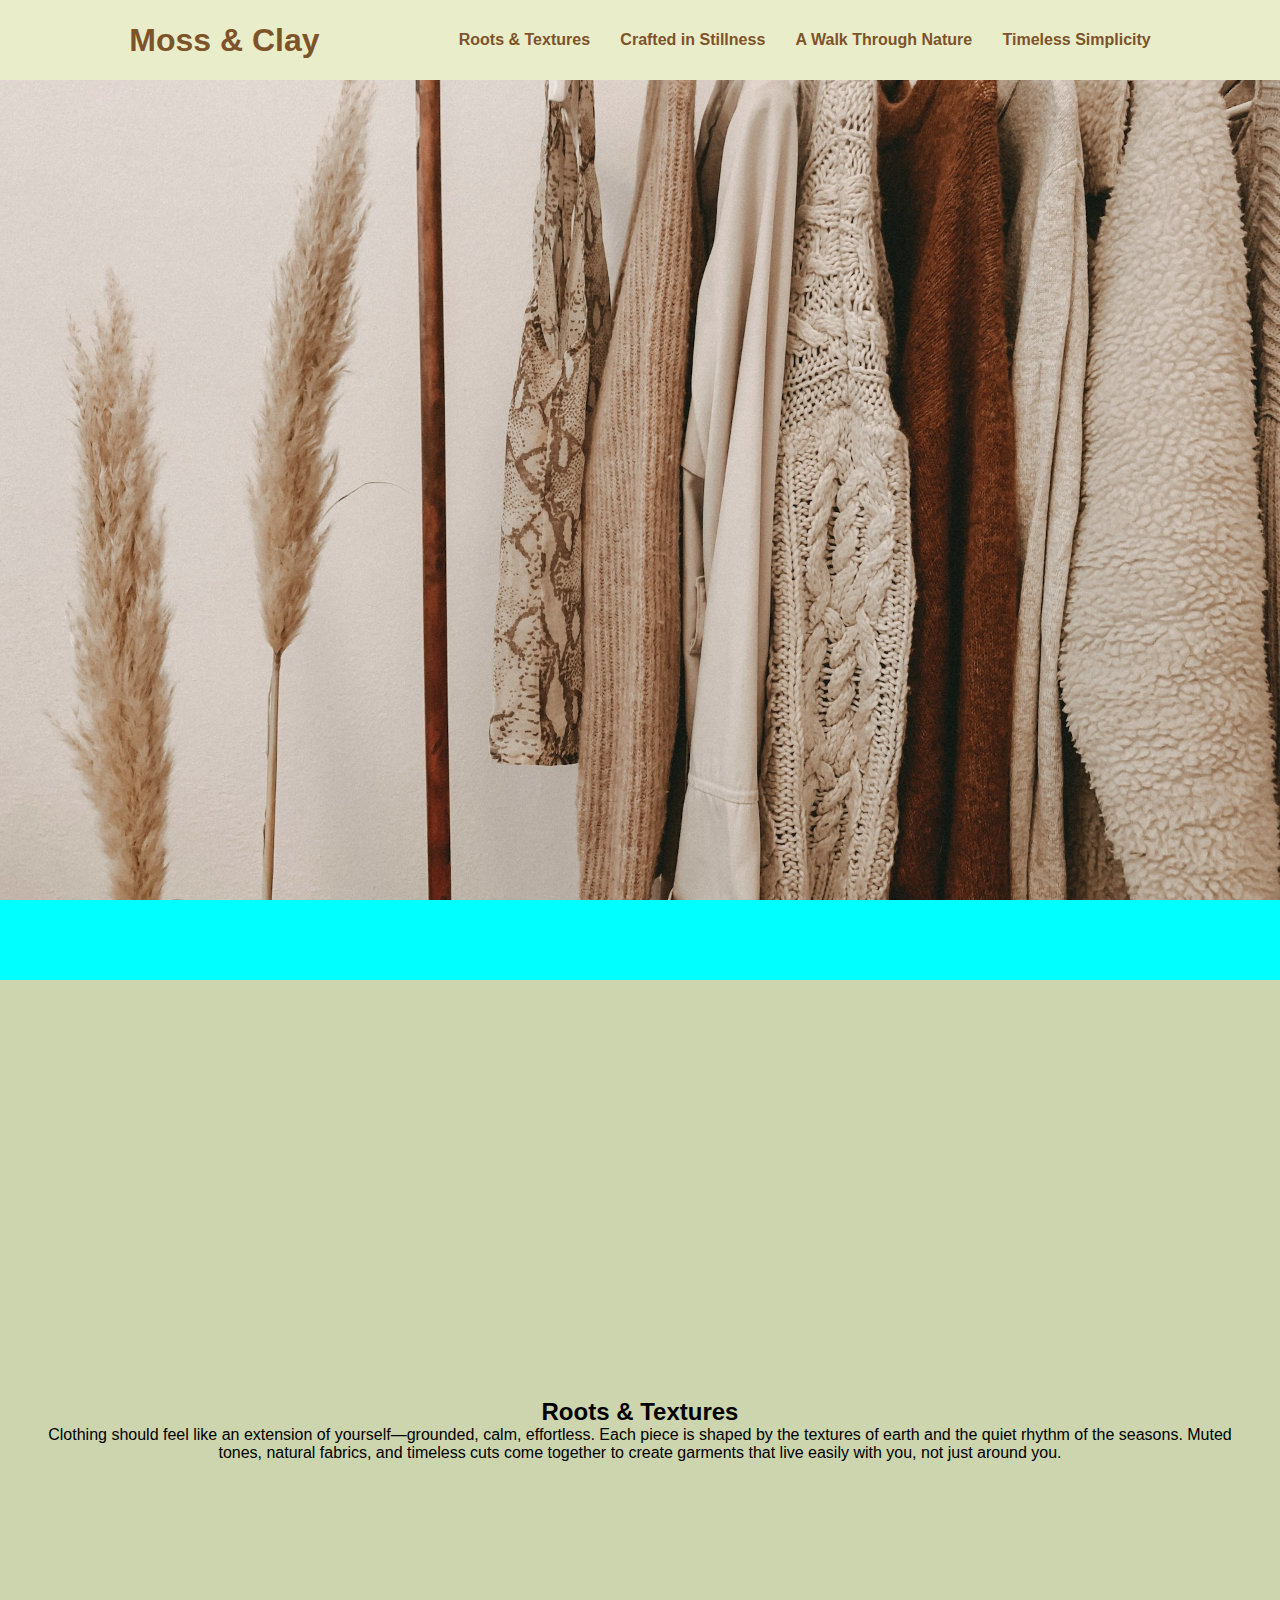
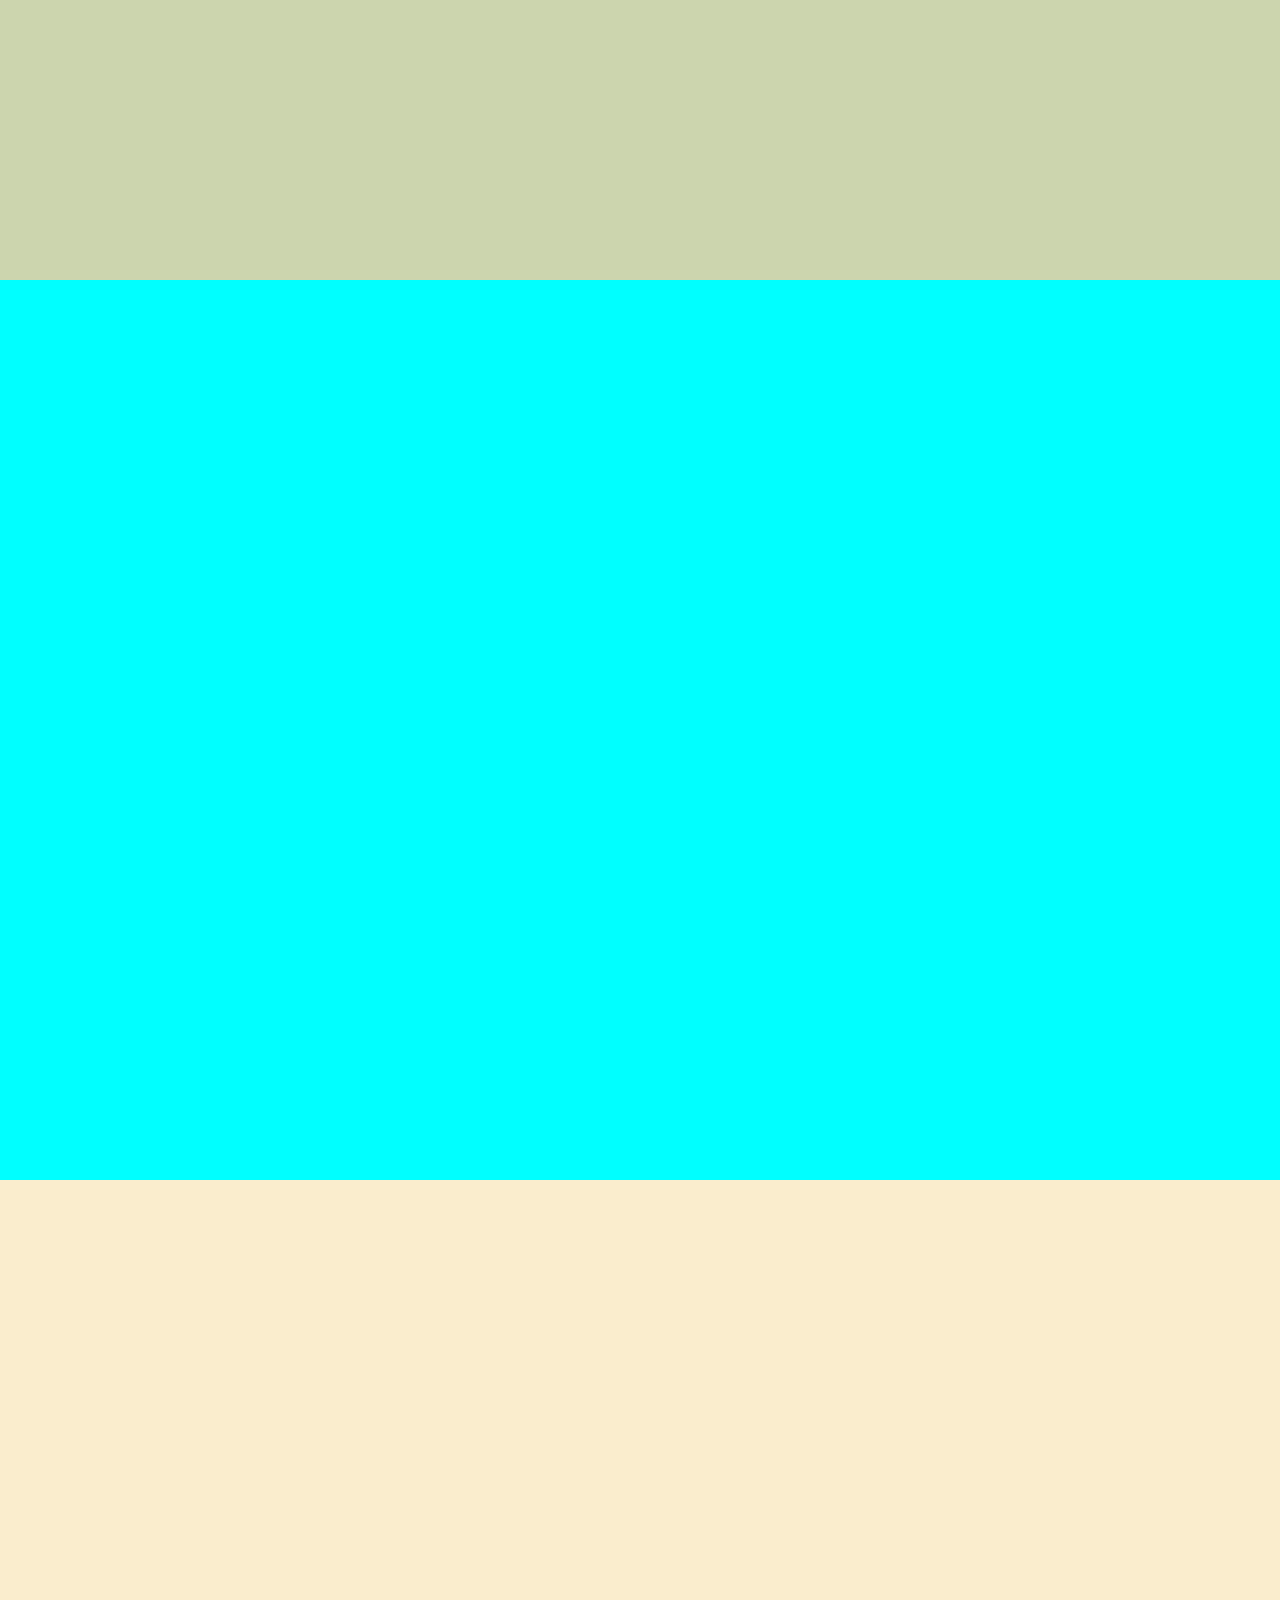
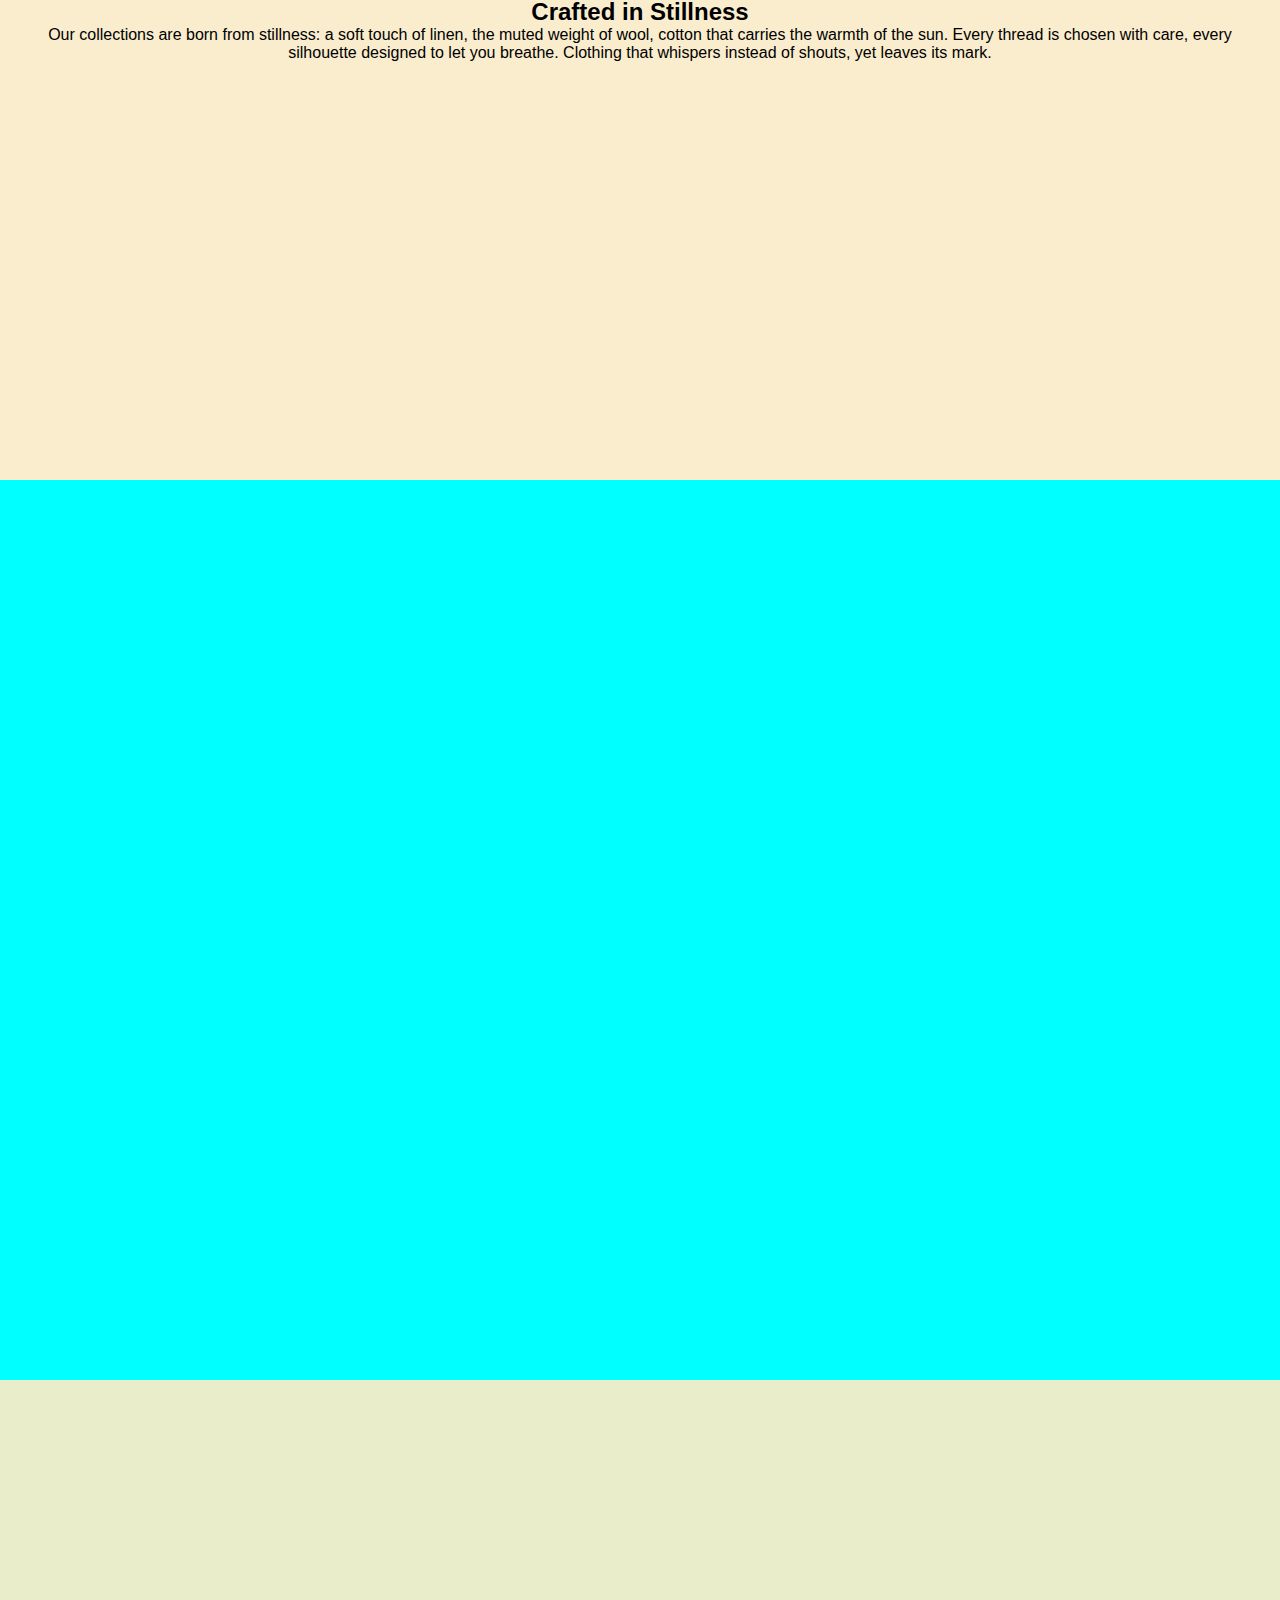
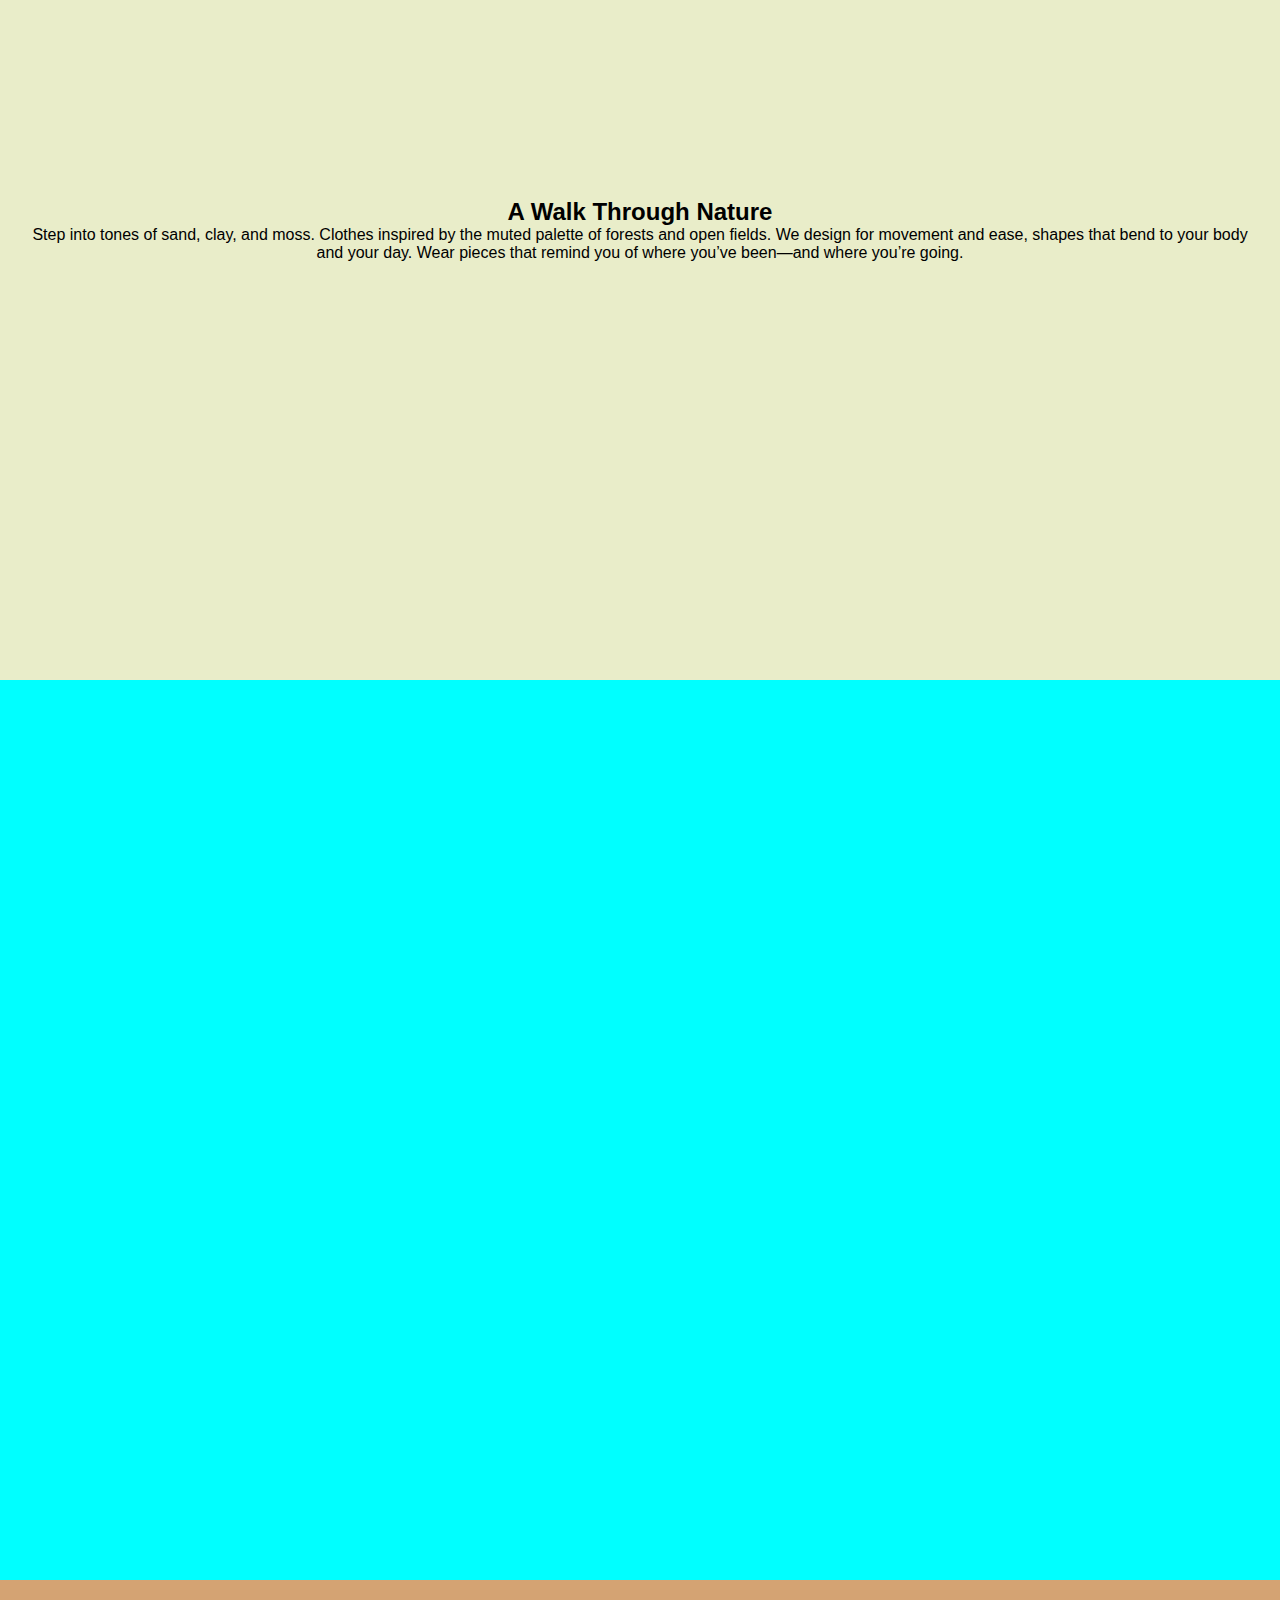
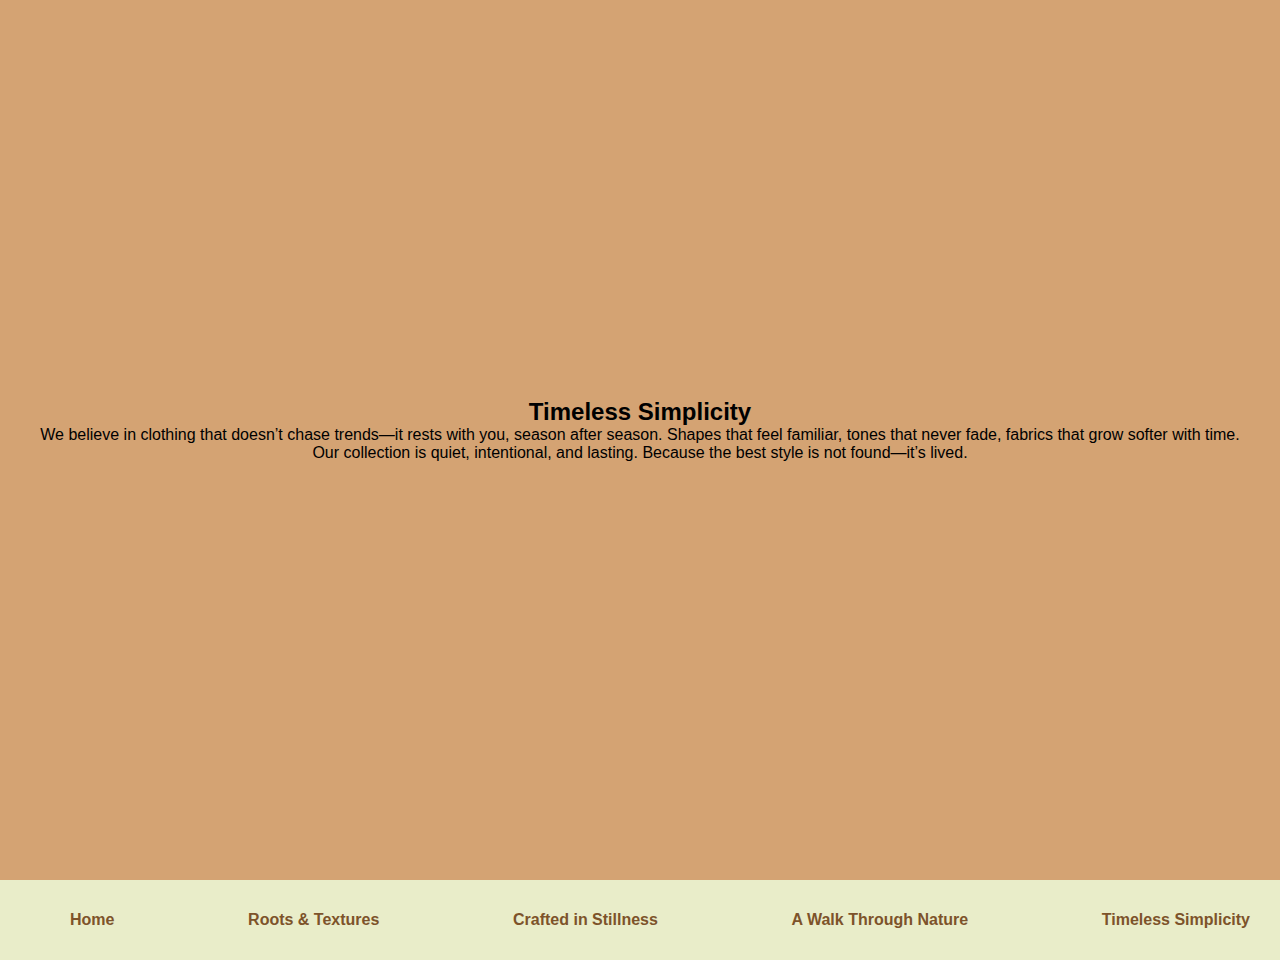
<file: index.html>
<!DOCTYPE html>
<html lang="en">
  <head>
    <meta charset="UTF-8" />
    <meta name="viewport" content="width=device-width, initial-scale=1.0" />
    <link rel="stylesheet" href="style.css" />
    <title>Moss & Clay</title>
  </head>
  <body>
    <header>
      <h1><a href="#alyssa-img">Moss & Clay</a></h1>
      <nav >
        <ul>
          <li><a href="#roots">Roots & Textures</a></li>
          <li><a href="#stillness">Crafted in Stillness</a></li>
          <li><a href="#nature">A Walk Through Nature</a></li>
          <li><a href="#timeless">Timeless Simplicity</a></li>
        </ul>
      </nav>
    </header>
    <main>
      <section class="bg-img" id="alyssa-img"></section></section>
      <section id="roots">
        <h2>Roots & Textures</h2>
        <p>
          Clothing should feel like an extension of yourself—grounded, calm,
          effortless. Each piece is shaped by the textures of earth and the
          quiet rhythm of the seasons. Muted tones, natural fabrics, and
          timeless cuts come together to create garments that live easily with
          you, not just around you.
        </p>
      </section>
      <section class="bg-img" id="angela-img"></section>
      <section id="stillness">
        <h2>Crafted in Stillness</h2>
        <p>
          Our collections are born from stillness: a soft touch of linen, the
          muted weight of wool, cotton that carries the warmth of the sun. Every
          thread is chosen with care, every silhouette designed to let you
          breathe. Clothing that whispers instead of shouts, yet leaves its
          mark.
        </p>
      </section>
      <section class="bg-img" id="aviv-img"></section>
      <section id="nature">
        <h2>A Walk Through Nature</h2>
        <p>
          Step into tones of sand, clay, and moss. Clothes inspired by the muted
          palette of forests and open fields. We design for movement and ease,
          shapes that bend to your body and your day. Wear pieces that remind
          you of where you’ve been—and where you’re going.
        </p>
      </section>
      <section class="bg-img" id="fernando-img"></section>
      <section id="timeless">
        <h2>Timeless Simplicity</h2>
        <p>
          We believe in clothing that doesn’t chase trends—it rests with you,
          season after season. Shapes that feel familiar, tones that never fade,
          fabrics that grow softer with time. Our collection is quiet,
          intentional, and lasting. Because the best style is not found—it’s
          lived.
        </p>
      </section>
    </main>

    <footer>
      <ul>
        <li><a href="#alyssa-img">Home</a></li>
        <li><a href="#roots">Roots & Textures</a></li>
        <li><a href="#stillness">Crafted in Stillness</a></li>
        <li><a href="#nature">A Walk Through Nature</a></li>
        <li><a href="#timeless">Timeless Simplicity</a></li>
      </ul>
    </footer>
  </body>
</html>
</file>
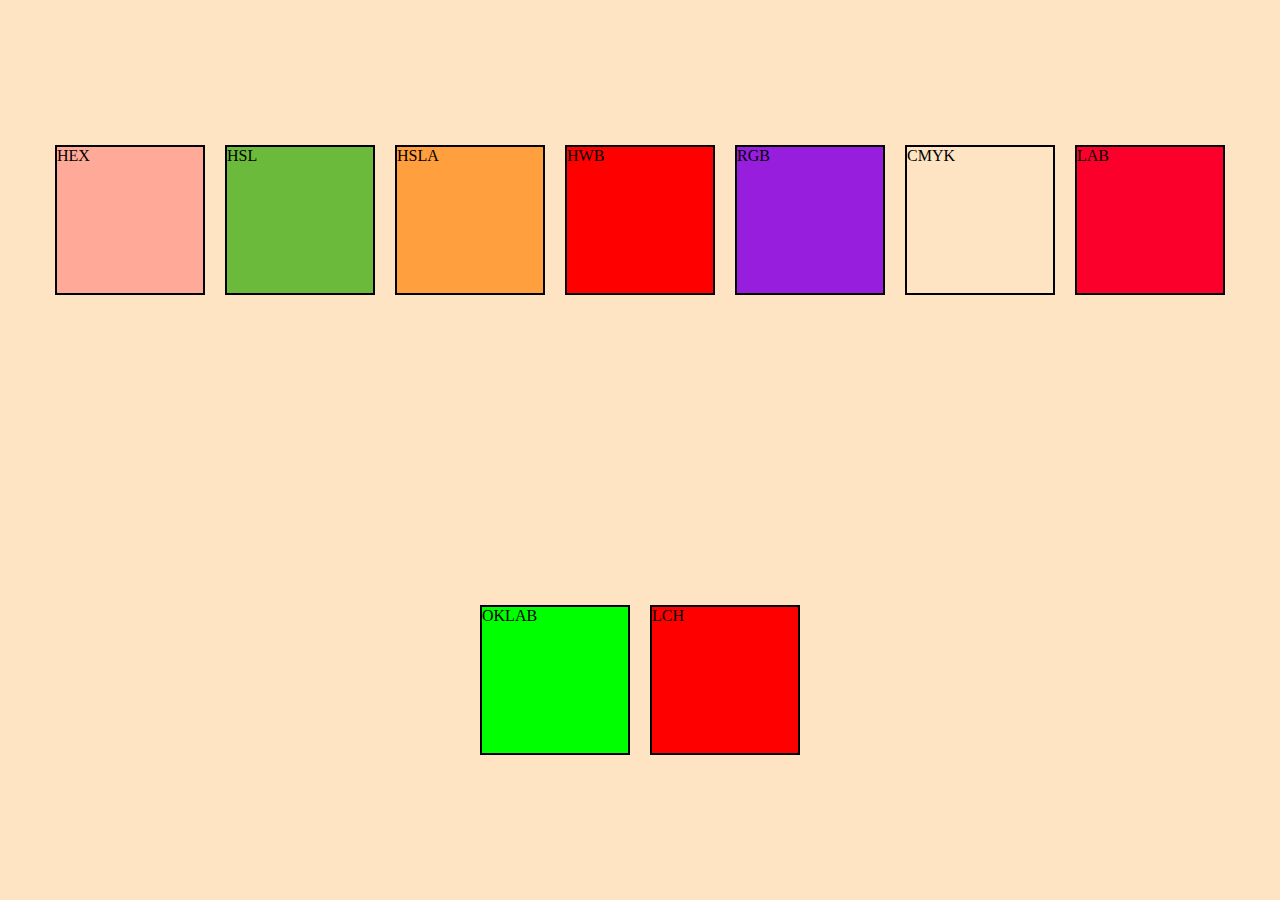
<file: colors.html>
<!DOCTYPE html>
<html lang="en">
  <head>
    <meta charset="UTF-8" />
    <meta name="viewport" content="width=device-width, initial-scale=1.0" />
    <link rel="stylesheet" href="colors.css" />
    <title>Document</title>
  </head>
  <body>
    <div id="hex">HEX</div>
    <div id="hsl">HSL</div>
    <div id="hsla">HSLA</div>
    <div id="hwb">HWB</div>
    <div id="rgb">RGB</div>
    <div id="cmyk">CMYK</div>
    <div id="lab">LAB</div>
    <div id="oklab">OKLAB</div>
    <div id="lch">LCH</div>
  </body>
</html>
</file>
<file: style.css>
/*
darkest green: #CCD5AE
lightest green: #E9EDC9
white: #FEFAE0
light beige: #FAEDCD
dark beige: #D4A373
*/
/*
header #home
h1 nav ul li a
main section
.bg-img #roots #stillness #nature #timeless
#alyssa-img #angela-img #aviv-img #fernando-img
h2 p
footer ul li a
*/
* {
  margin: 0;
  box-sizing: border-box;
}
header,
footer {
  min-width: 100svw;
  height: 80px;
  background-color: #e9edc9;
  display: flex;
  align-items: center;
  justify-content: space-evenly;
  position: sticky;
  top: 0px;
  padding: 30px;
}
h1,
h2,
p,
li {
  font-family: Arial, Helvetica, sans-serif;
}
nav {
  width: 60%;
  height: 100%;
}
ul {
  list-style-type: none;
  display: flex;
  align-items: center;
  justify-content: space-between;
  width: 100%;
  height: 100%;
  gap: 10px;
}
a,
a:active,
a:visited {
  text-decoration: none;
  color: #7d532a;
  font-weight: 600;
}
li a:hover {
  font-size: 20px;
}
main {
  background-color: #fefae0;
  min-height: 100svh;
  min-width: 100svw;
  top: 80px;
}
section {
  min-height: 100svh;
  min-width: 100svw;
  text-align: center;
  padding: 30px;
  display: flex;
  flex-direction: column;
  justify-content: center;
}

#roots {
  background-color: #ccd5ae;
}
#stillness {
  background-color: #faedcd;
}
#nature {
  background-color: #e9edc9;
}
#timeless {
  background-color: #d4a373;
}
.bg-img {
  background-color: aqua;
  background-position: left bottom;
  background-repeat: no-repeat;
  background-size: cover;
  background-attachment: fixed;
}
#alyssa-img {
  background-image: url(./img/alyssa-strohmann-TS--uNw-JqE-unsplash.jpg);
}
#angela-img {
  background-image: url(./img/angela-bailey-jlo7Bf4tUoY-unsplash.jpg);
}
#aviv-img {
  background-image: url(./img/aviv-rachmadian-7F7kEHj72MQ-unsplash.jpg);
}
#fernando-img {
  background-image: url(./img/fernando-lavin-fi5YSQfxbVk-unsplash.jpg);
}
</file>
<file: colors.css>
* {
  margin: 0;
  box-sizing: border-box;
}
body {
  height: 100svh;
  width: 100svw;
  background-color: bisque;
  display: flex;
  flex-wrap: wrap;
  align-items: center;
  justify-content: center;
  gap: 20px;
}
div {
  width: 150px;
  height: 150px;
  border: 2px solid black;
}
#hex {
  background-color: #ffaa99;
}
#hsl {
  background-color: hsl(97, 52%, 48%);
}
#hsla {
  background-color: hsla(30, 100%, 50%, 0.692);
}
#hwb {
  background-color: hwb(0 0% 0%);
}
#rgb {
  background-color: rgb(150, 30, 220);
}
#cmyk {
  background-color: cmyk(100%, 0%, 0%, 0%);
}
#lab {
  background-color: lab(53.41% 80.58 52.97);
}
#oklab {
  background-color: oklab(120 60 200);
}
#lch {
  background-color: lch(67 200 40);
}
</file>
